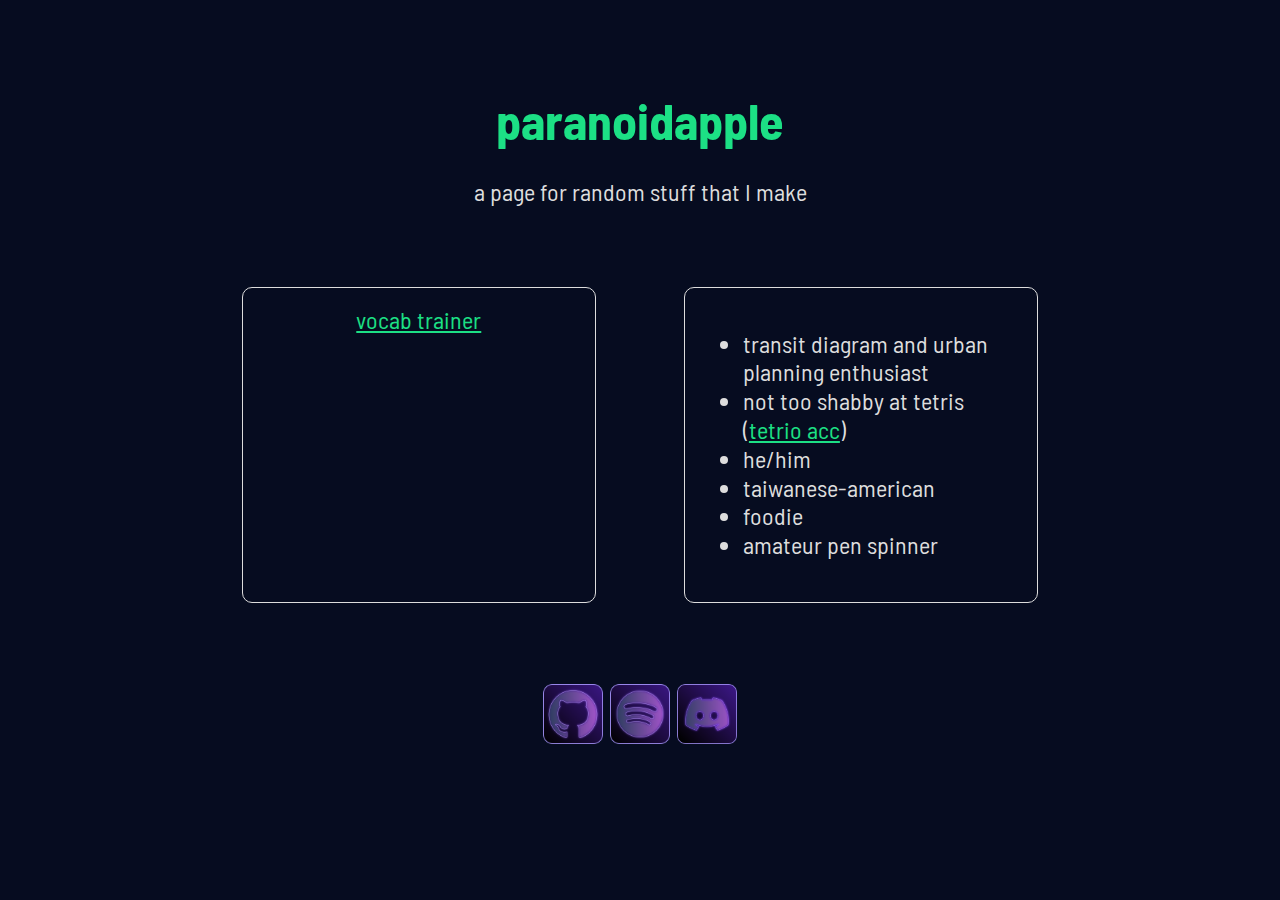
<file: index.html>
<!DOCTYPE html>
<html>
    <head>
        <meta charset="UTF-8">
        <meta name="viewport" content="width=device-width, initial-scale=1.0">
        <link rel="preconnect" href="https://fonts.googleapis.com">
        <link rel="preconnect" href="https://fonts.gstatic.com" crossorigin>
        <link href="https://fonts.googleapis.com/css2?family=Barlow+Semi+Condensed:ital,wght@0,100;0,200;0,300;0,400;0,500;0,600;0,700;0,800;0,900;1,100;1,200;1,300;1,400;1,500;1,600;1,700;1,800;1,900&display=swap" rel="stylesheet">
        <link rel="stylesheet" href="css/index/base.css">
        <link rel="stylesheet" media="only screen and (max-width: 700px)" href="css/index/mobile.css">
        <link rel="stylesheet" media="only screen and (min-width: 701px)" href="css/index/desktop.css">
        <title>paranoidapple</title>
    </head>

    <body>
        <div id="main">
            <div id="main-page">
                <div id="title">
                    <strong style="font-size: 50px;">paranoidapple</strong>
                </div>
                <div id="content">
                    a page for random stuff that I make

                    <div id="container">
                        <div id="projects">
                            <div id="project">
                                <a href="vocab.html">vocab trainer</a>
                            </div>
                        </div>

                        <div id="bio">
                            <ul>
                                <li>transit diagram and urban planning enthusiast</li>
                                <li>not too shabby at tetris (<a href="https://ch.tetr.io/u/sourapple">tetrio acc</a>)</li>
                                <li>he/him</li>
                                <li>taiwanese-american</li>
                                <li>foodie</li>
                                <li>amateur pen spinner</li>
                            </ul>
                        </div>
                    </div>
                </div>
            </div>

            <div id="connections">
                <div class="connect">
                    <span>@paranoidapple</span>
                    <a href="https://github.com/paranoidapple">
                        <img src="assets/index/github-icon.png" width="60" height="60" alt="GitHub">
                    </a>
                </div>
                <div class="connect">
                    <a href="https://open.spotify.com/user/312cvsjjv47nkrl346odochgqyra">
                        <img src="assets/index/spotify-icon.png" width="60" height="60" alt="Spotify">
                    </a>
                </div>
                <div class="connect">
                    <span>@paranoidapple</span>
                    <a href="https://discord.com/users/886394557388947526">
                        <img src="assets/index/discord-icon.png" width="60" height="60" alt="Discord">
                    </a>
                </div>
            </div>
        </div>
    </body>
</html>
</file>
<file: css/index/base.css>
body {
    background-color: #060c20;
}

* {
    font-size: 24px;
    font-family: "Barlow Semi Condensed";
    color: #ddd;
}

strong, a {
    color: #1ce085;
}

a:hover {
    color: #11bc6d;
}

#main {
    position: relative;
    margin: 10vh auto 0;
    text-align: center;
}

#content {
    margin-top: 3vh;
}

#container {
    margin: 5% auto;
    width: 70%;

    display: flex;
    flex-wrap: wrap;
}

#projects, #bio {
    margin: 2% auto;

    border: 1px solid #ddd;
    border-radius: 10px;
    padding: 2%;

    line-height: 120%;
    box-sizing: border-box;
}

#bio {
    text-align: left;
}

#connections {
    display: inline-flex;
    margin: 0 auto;
    justify-content: center;
}

.connect {
    margin: 0% 2%;
}

.connect img {
    position: relative;
    transition: 0.3s filter;
}

.connect span {
    display: none;
    position: absolute;
    transform: translate(-25%, -120%);

    width: fit-content;
    padding: 1%;

    font-size: 16px;
    background: #9452eb;
    color: #ddd;
    border-radius: 10px;
}

.connect:hover img {
    filter: saturate(1.75);
}

.connect:hover span {
    display: block;
}
</file>
<file: css/index/mobile.css>
#projects, #bio {
    width: 100%; /* Set width to 100% for smaller screens */
}
</file>
<file: css/index/desktop.css>
#projects, #bio {
    width: 40%;
}
</file>
